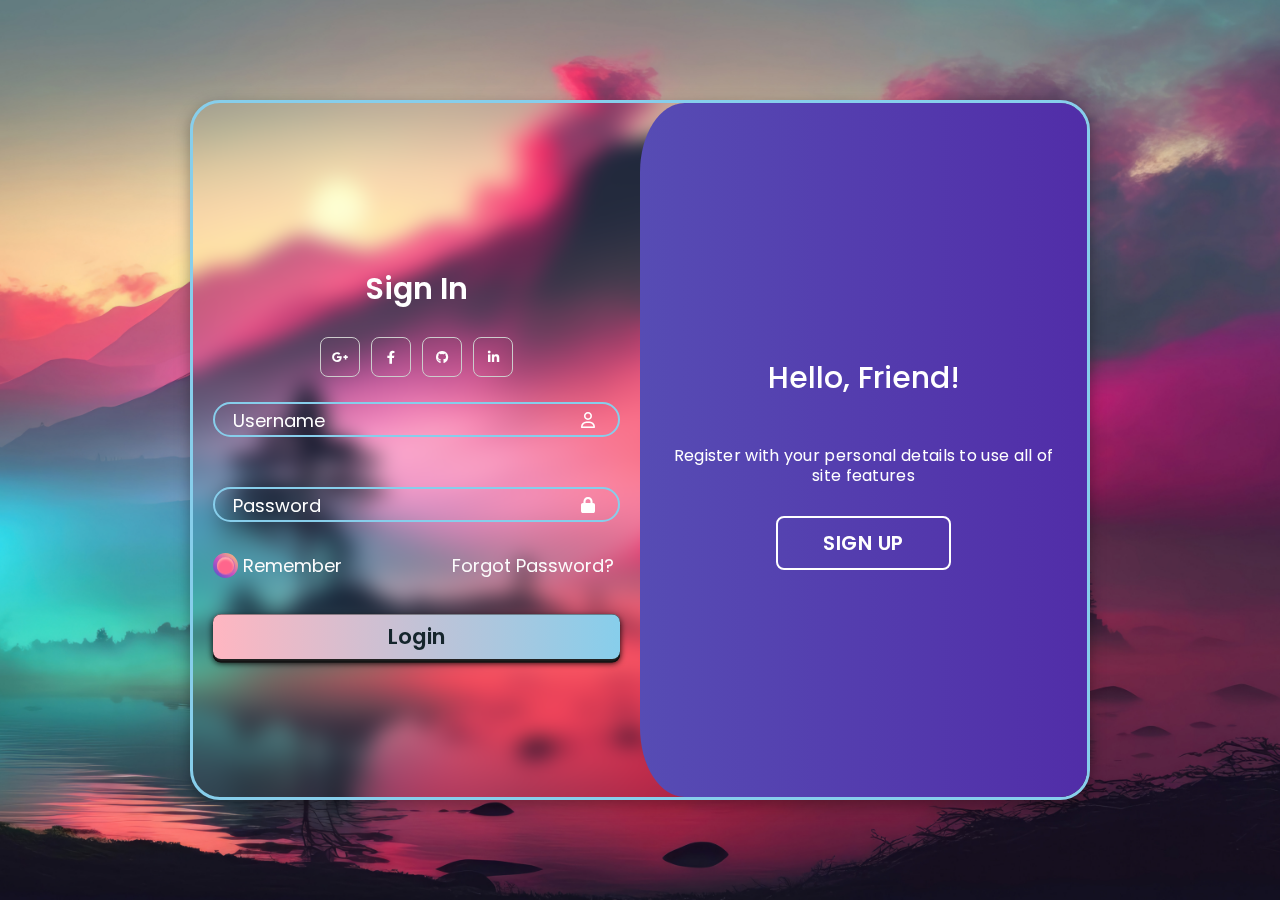
<file: index.html>
<!DOCTYPE html>
<html lang="en">

<head>
    <meta charset="UTF-8">
    <meta name="viewport" content="width=device-width, initial-scale=1.0">
    <link rel="stylesheet" href="https://cdnjs.cloudflare.com/ajax/libs/font-awesome/6.0.0-beta3/css/all.min.css">
    <link rel="stylesheet" href="assets/styles.css">
    <title>Portfolio | Alec Salutem</title>
</head>

<body>
    <div class="container" id="container">
        <div class="form-container sign-up">
            <div class="register_box">
                <h1>Create Account</h1>
                <div class="social-icons2">
                    <a href="#" class="socicon"><i class="fa-brands fa-google-plus-g"></i></a>
                    <a href="#" class="socicon"><i class="fa-brands fa-facebook-f"></i></a>
                    <a href="#" class="socicon"><i class="fa-brands fa-github"></i></a>
                    <a href="#" class="socicon"><i class="fa-brands fa-linkedin-in"></i></a>
                </div>
                <div class="opt_reg">
                    <label>or use your email for registeration</label>
                </div>
                <div class="reg_input_box">
                    <input type="text" id="sign_up" class="reginput_field" required>
                    <span for="fname" class="regspan">First Name</span>
                    <i class="fa-regular fa-user regicon"></i>
                </div>
                <div class="reg_input_box">
                    <input type="text" id="sign_up" class="reginput_field" required>
                    <span for="lname" class="regspan">Last Name</span>
                    <i class="fa-regular fa-user regicon"></i>
                </div>
                <div class="reg_input_box">
                    <input type="test" id="sign_up" class="reginput_field" required>
                    <span for="email" class="regspan">Email</span>
                    <i class="fa-regular fa-envelope regicon"></i>
                </div>
                <div class="reg_input_box">
                    <input type="text" id="sign_up" class="reginput_field" required>
                    <span for="user" class="regspan">Username</span>
                    <i class="fa-regular fa-user regicon"></i>
                </div>
                <div class="reg_input_box">
                    <input type="password" id="sign_up" class="reginput_field" required>
                    <span for="pass" class="regspan">Password</span>
                    <i class="fa-solid fa-lock regicon"></i>
                </div>
                <div class="reg_input_box">
                    <input type="password" id="sign_up" class="reginput_field" required>
                    <span for="pass" class="regspan">Confirm Password</span>
                    <i class="fa-solid fa-lock regicon"></i>
                </div>
                <div>
                    <button class="sbmt">Submit</button>
                </div>
            </div>
        </div>
        <div class="form-container sign-in">
            <form>
                <h1>Sign In</h1>
                <div class="social-icons">
                    
                    <a href="#" class="socicon"><i class="fa-brands fa-google-plus-g"></i></a>
                    <a href="#" class="socicon"><i class="fa-brands fa-facebook-f"></i></a>
                    <a href="#" class="socicon"><i class="fa-brands fa-github"></i></a>
                    <a href="#" class="socicon"><i class="fa-brands fa-linkedin-in"></i></a>
                </div>
                <div class="input_box">
                    <input type="text" class="input_field" id="sign_in" required>
                    <label for="user" class="label">Username</label>
                    <i class="fa-regular fa-user icon"></i>
                </div>
                <div class="input_box">
                    <input type="password" class="input_field" id="sign_in" required>
                    <label for="pass" class="label">Password</label>
                    <i class="fa-solid fa-lock icon"></i>
                </div>
                <div class="remember">
                    <div class="checkbox-wrapper">
                        <input id="_checkbox-26" type="checkbox">
                        <label for="_checkbox-26">
                            <div class="tick_mark"></div>
                        </label>
                    </div>
                    <label class="remember_me">Remember</label>
                    <div class="forgot">
                        <label onclick="goCheck()" href="#">Forgot Password?</label>
                    </div>
                </div>
                <div>
                    <button class="lgn">Login</button>
                </div>
            </form>
        </div>
        <div class="toggle-container">
            <div class="toggle">
                <div class="toggle-panel toggle-left">
                    <h2>Welcome Back!</h2>
                    <p>Enter your personal details to use all of site features</p>
                    <button onclick="clearInput()" class="hidden" id="login">Sign In</button>
                </div>
                <div class="toggle-panel toggle-right">
                    <h2>Hello, Friend!</h2>
                    <p>Register with your personal details to use all of site features</p>
                    <button onclick="clearInput()" class="hidden" id="register">Sign Up</button>
                </div>
            </div>
        </div>
    </div>
    
    <script src="assets/script.js"></script>
</body>

</html>
</file>
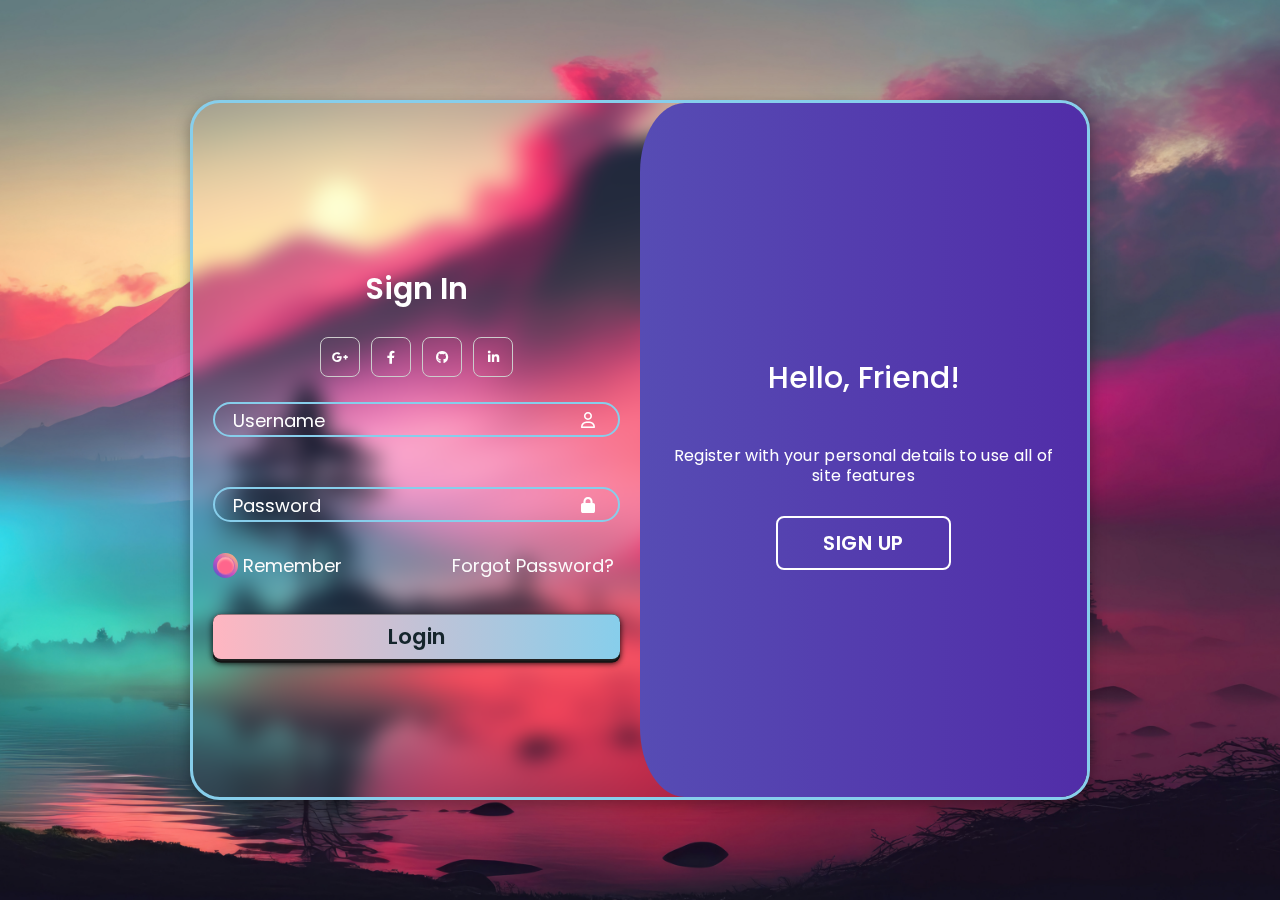
<file: signin_signup.html>
<!DOCTYPE html>
<html lang="en">

<head>
    <meta charset="UTF-8">
    <meta name="viewport" content="width=device-width, initial-scale=1.0">
    <link rel="stylesheet" href="https://cdnjs.cloudflare.com/ajax/libs/font-awesome/6.0.0-beta3/css/all.min.css">
    <link rel="stylesheet" href="assets/styles.css">
    <title>Portfolio | Alec Salutem</title>
</head>

<body>
    <div class="container" id="container">
        <div class="form-container sign-up">
            <div class="register_box">
                <h1>Create Account</h1>
                <div class="social-icons2">
                    <a href="#" class="socicon"><i class="fa-brands fa-google-plus-g"></i></a>
                    <a href="#" class="socicon"><i class="fa-brands fa-facebook-f"></i></a>
                    <a href="#" class="socicon"><i class="fa-brands fa-github"></i></a>
                    <a href="#" class="socicon"><i class="fa-brands fa-linkedin-in"></i></a>
                </div>
                <div class="opt_reg">
                    <label>or use your email for registeration</label>
                </div>
                <div class="reg_input_box">
                    <input type="text" id="sign_up" class="reginput_field" required>
                    <span for="fname" class="regspan">First Name</span>
                    <i class="fa-regular fa-user regicon"></i>
                </div>
                <div class="reg_input_box">
                    <input type="text" id="sign_up" class="reginput_field" required>
                    <span for="lname" class="regspan">Last Name</span>
                    <i class="fa-regular fa-user regicon"></i>
                </div>
                <div class="reg_input_box">
                    <input type="test" id="sign_up" class="reginput_field" required>
                    <span for="email" class="regspan">Email</span>
                    <i class="fa-regular fa-envelope regicon"></i>
                </div>
                <div class="reg_input_box">
                    <input type="text" id="sign_up" class="reginput_field" required>
                    <span for="user" class="regspan">Username</span>
                    <i class="fa-regular fa-user regicon"></i>
                </div>
                <div class="reg_input_box">
                    <input type="password" id="sign_up" class="reginput_field" required>
                    <span for="pass" class="regspan">Password</span>
                    <i class="fa-solid fa-lock regicon"></i>
                </div>
                <div class="reg_input_box">
                    <input type="password" id="sign_up" class="reginput_field" required>
                    <span for="pass" class="regspan">Confirm Password</span>
                    <i class="fa-solid fa-lock regicon"></i>
                </div>
                <div>
                    <button class="sbmt">Submit</button>
                </div>
            </div>
        </div>
        <div class="form-container sign-in">
            <form>
                <h1>Sign In</h1>
                <div class="social-icons">
                    
                    <a href="#" class="socicon"><i class="fa-brands fa-google-plus-g"></i></a>
                    <a href="#" class="socicon"><i class="fa-brands fa-facebook-f"></i></a>
                    <a href="#" class="socicon"><i class="fa-brands fa-github"></i></a>
                    <a href="#" class="socicon"><i class="fa-brands fa-linkedin-in"></i></a>
                </div>
                <div class="input_box">
                    <input type="text" class="input_field" id="sign_in" required>
                    <label for="user" class="label">Username</label>
                    <i class="fa-regular fa-user icon"></i>
                </div>
                <div class="input_box">
                    <input type="password" class="input_field" id="sign_in" required>
                    <label for="pass" class="label">Password</label>
                    <i class="fa-solid fa-lock icon"></i>
                </div>
                <div class="remember">
                    <div class="checkbox-wrapper">
                        <input id="_checkbox-26" type="checkbox">
                        <label for="_checkbox-26">
                            <div class="tick_mark"></div>
                        </label>
                    </div>
                    <label class="remember_me">Remember</label>
                    <div class="forgot">
                        <label onclick="goCheck()" href="#">Forgot Password?</label>
                    </div>
                </div>
                <div>
                    <button class="lgn">Login</button>
                </div>
            </form>
        </div>
        <div class="toggle-container">
            <div class="toggle">
                <div class="toggle-panel toggle-left">
                    <h2>Welcome Back!</h2>
                    <p>Enter your personal details to use all of site features</p>
                    <button onclick="clearInput()" class="hidden" id="login">Sign In</button>
                </div>
                <div class="toggle-panel toggle-right">
                    <h2>Hello, Friend!</h2>
                    <p>Register with your personal details to use all of site features</p>
                    <button onclick="clearInput()" class="hidden" id="register">Sign Up</button>
                </div>
            </div>
        </div>
    </div>
    
    <script src="assets/script.js"></script>
</body>

</html>
</file>
<file: assets/styles.css>
@import url('https://fonts.googleapis.com/css2?family=Poppins:ital,wght@0,100;0,200;0,300;0,400;0,500;0,600;0,700;0,800;0,900;1,100;1,200;1,300;1,400;1,500;1,600;1,700;1,800;1,900&display=swap');

*{
    margin: 0;
    padding: 0;
    box-sizing: border-box;
    font-family: 'Poppins', sans-serif;
}

body{
    background-image: url("img/sunsetmtn.jpg");
    background-position: center;
    background-size: cover;
    background-repeat: no-repeat;
    background-attachment: fixed;

    display: flex;
    align-items: center;
    justify-content: center;
    min-height: 100vh;
    padding: 0 20px;
}

/* Sign-in */
.container{
    border: 3px solid skyblue;
    border-radius: 10px;
    backdrop-filter: blur(10px);
    border-radius: 30px;
    box-shadow: 0 5px 15px rgba(0, 0, 0, 0.35);
    position: relative;
    overflow: hidden;
    width: 900px;
    height: 700px;
}

.container h1{
    color: #ffffff;
    font-size: 30px;
    font-weight: 600;
    padding: 25px 0;
    text-align: center;
    user-select: none;
}

.container h2{
    color: #ffffff;
    font-size: 30px;
    font-weight: 500;
    padding: 25px 0;
    text-align: center;
}

.container p{
    font-size: 16px;
    line-height: 20px;
    letter-spacing: 0.3px;
    margin: 20px 0;
}

.container a{
    color: #ffffff;
    font-size: 13px;
    text-decoration: none;
    margin: 15px 0 10px;
}


.hidden{
    background-color: transparent;
    border-color: #fff;
    color: #fff;
    font-size: 20px;
    padding: 10px 45px;
    border: 2px solid;
    border-radius: 8px;
    font-weight: 600;
    letter-spacing: 0.5px;
    text-transform: uppercase;
    margin-top: 10px;
    cursor: pointer;
}

.container form{
    display: flex;
    width: 100%;
    font-size: 20px;
    color: #ffffff;
    justify-content: center;
    flex-direction: column;
    padding: 0 20px;
    height: 100%;
}

.container input{
    margin: 5px 0;
    padding: 10px 15px;
    border-radius: 30px;
    width: 100%;
    height: 35px;
    font-size: 18px;
    background: transparent;
    color: rgb(255, 255, 255);
    font-weight: 500;
    border: 2px solid skyblue;
    outline: none;    
}

.input_box{
    position: relative;
    display: flex;
    flex-direction: column;
    padding: 20px 0;
}


.label{
    position: absolute;
    top: 30px;
    left: 20px;
    transition: .2s;
    color: rgb(255, 255, 255);
    user-select: none;
    font-size: 18px;
    text-align: center;
}

.label:hover,
.label:valid{
    position: absolute;
    top: 0px;
    left: 0px;
    font-size: 18px;
    background-color: skyblue;
    border-radius: 30px;
    color: black;
    padding: 0 10px;
}

.input_field:hover + .label,
.input_field:valid + .label{
    position: absolute;
    top: 0px;
    left: 0px;
    font-size: 18px;
    background-color: skyblue;
    border-radius: 30px;
    color: black;
    padding: 0 10px;
}


.lgn{
    font: inherit;
    width: 100%;
    background-color: #2a2a2a;
    border: 0;
    color: #15252c;
    border-radius: 8px;
    font-size: 21.6px;
    padding: 6px 16px;
    font-weight: 600;
    box-shadow:
    inset 0 0.48px 0 0 #3a3a3a,
    0 0.48px 0 0 #252525,
    0 1px 0 0 #202020,
    0 2px 0 0 #1c1c1c,
    0 2px 0 0 #181818,
    0 3.2px 0 0 #141414,
    0 3.6px 0 0 #101010,
    0 3.6px 6px 0 #070606;
    background: linear-gradient(to right, lightpink, skyblue);
    transition: 0.15s ease;
    cursor: pointer;
}

.lgn:active{
    translate: 0 3.6px;
    box-shadow: 0 0.425em 0.5em 0 skyblue;
}

.signinicon{
    position: absolute;
    top: 45px;
    right: 25px;
    font-size: 20px;
    color: white;
}

.form-container{
    position: absolute;
    align-items: center;
    top: 0;
    height: 100%;
    transition: all 0.6s ease-in-out;
}

.sign-in{
    left: 0;
    width: 50%;
    z-index: 2;
}

.container.active .sign-in{
    transform: translateX(100%);
    opacity: 0;
}

.icon{
    position: absolute;
    top: 35px;
    right: 25px;
    font-size: 16px;
    color: white;
}
@keyframes move{
    0%, 49.99%{
        opacity: 0;
        z-index: 1;
    }
    50%, 100%{
        opacity: 1;
        z-index: 5;
    }
}

.social-icons{
    text-align: center;
}

.social-icons a{
    border: 1px solid #ccc;
    border-radius: 20%;
    display: inline-flex;
    justify-content: center;
    align-items: center;
    margin: 0 3px;
    width: 40px;
    height: 40px;
}

.toggle-container{
    position: absolute;
    top: 0;
    left: 50%;
    width: 50%;
    height: 100%;
    overflow: hidden;
    transition: all 0.6s ease-in-out;
    border-radius: 10% 0 0 10%;
    z-index: 1000;
}

.container.active .toggle-container{
    transform: translateX(-100%);
    border-radius: 0 10% 10% 0;
}

.toggle{
    background-color: #512da8;
    height: 100%;
    background: linear-gradient(to right, #5c6bc0, #512da8);
    color: #fff;
    position: relative;
    left: -100%;
    height: 100%;
    width: 200%;
    transform: translateX(0);
    transition: all 0.6s ease-in-out;
}

.container.active .toggle{
    transform: translateX(50%);
}

.toggle-panel{
    position: absolute;
    width: 50%;
    height: 100%;
    display: flex;
    align-items: center;
    justify-content: center;
    flex-direction: column;
    padding: 0 30px;
    text-align: center;
    top: 0;
    transform: translateX(0);
    transition: all 0.6s ease-in-out;
    user-select: none;
}

.toggle-left{
    transform: translateX(-200%);
}

.container.active .toggle-left{
    transform: translateX(0);
}

.toggle-right{
    right: 0;
    transform: translateX(0);
}

.container.active .toggle-right{
    transform: translateX(200%);
}
.remember{
    display: flex;
    justify-content: flex-start;
    margin-bottom: 30px;
    font-size: 12px;
    user-select: none; 
    color: rgb(252, 252, 252);
}

.remember .remember_me{
    font-size: 18px;
    padding: 5px 0px 0px 5px;
}

.forgot{
    font-size: 18px;
    padding: 5px 0px 5px 110px;
}

.forgot label:hover{
    text-decoration: underline;    
    text-decoration-thickness: 3px;
}

.checkbox-wrapper {
    display: flex;
    align-items: center;
    justify-content: center;
}

.checkbox-wrapper * {
    -webkit-tap-highlight-color: transparent;
    outline: none;
    user-select: none;
}
  
.checkbox-wrapper input[type="checkbox"] {
    display: none;
}
  
.checkbox-wrapper label {
    --size: 25px;
    --shadow: calc(var(--size) * .07) calc(var(--size) * .1);
    position: relative;
    display: block;
    width: var(--size);
    height: var(--size);
    margin: 0 auto;
    background-color: #4158D0;
    background-image: linear-gradient(43deg, #4158D0 0%, #C850C0 46%, #FFCC70 100%);
    border-radius: 50%;
    cursor: pointer;
    transition: 0.2s ease transform, 0.2s ease background-color,
        0.2s ease box-shadow;
    overflow: hidden;
    z-index: 1;
}
  
.checkbox-wrapper label:before {
    content: "";
    position: absolute;
    top: 50%;
    right: 0;
    left: 0;
    width: calc(var(--size) * .7);
    height: calc(var(--size) * .7);
    margin: 0 auto;
    background-color: #ff658c;
    backdrop-filter: blur(10px);
    transform: translateY(-50%);
    border-radius: 50%;
    box-shadow: inset 0 var(--shadow) #ffbeb8;
    transition: 0.2s ease width, 0.2s ease height;
}
  
.checkbox-wrapper label:hover:before {
    width: calc(var(--size) * .55);
    height: calc(var(--size) * .55);
    box-shadow: inset 0 var(--shadow) #ff9d96;
}
  
.checkbox-wrapper label:active {
    transform: scale(0.9);
}
  
.checkbox-wrapper .tick_mark {
    position: absolute;
    top: -1px;
    right: 0;
    left: calc(var(--size) * -.05);
    width: calc(var(--size) * .6);
    height: calc(var(--size) * .6);
    margin: 0 auto;
    margin-left: calc(var(--size) * .14);
    transform: rotateZ(-40deg);
}
  
.checkbox-wrapper .tick_mark:before,
    .checkbox-wrapper .tick_mark:after {
    content: "";
    position: absolute;
    background-color: #fff;
    border-radius: 2px;
    opacity: 0;
    transition: 0.2s ease transform, 0.2s ease opacity;
}
  
.checkbox-wrapper .tick_mark:before {
    left: 0;
    bottom: 0;
    width: calc(var(--size) * .1);
    height: calc(var(--size) * .3);
    box-shadow: -2px 0 5px rgba(0, 0, 0, 0.23);
    transform: translateY(calc(var(--size) * -.68));
}
  
.checkbox-wrapper .tick_mark:after {
    left: 0;
    bottom: 0;
    width: 100%;
    height: calc(var(--size) * .1);
    box-shadow: 0 3px 5px rgba(0, 0, 0, 0.23);
    transform: translateX(calc(var(--size) * .78));
}
  
.checkbox-wrapper input[type="checkbox"]:checked + label {
    background-color: #4158D0;
    background-image: linear-gradient(43deg, #4158D0 0%, #C850C0 46%, #FFCC70 100%);
    box-shadow: rgba(0, 0, 0, 0.3) 0px 19px 38px, rgba(0, 0, 0, 0.22) 0px 15px 12px;
}
  
.checkbox-wrapper input[type="checkbox"]:checked + label:before {
    width: 0;
    height: 0;
}
  
.checkbox-wrapper input[type="checkbox"]:checked + label .tick_mark:before,
    .checkbox-wrapper input[type="checkbox"]:checked + label .tick_mark:after {
    transform: translate(0);
    opacity: 1;
}

/* Sign-up */

.sign-up{
    left: 0;
    width: 50%;
    opacity: 0;
}

.sign-up .register_box{
    padding: 0px 20px;
    height: 100%;
    justify-content: center;
    flex-direction: column;
}

.opt_reg{
    text-align: center;
    padding: 20px 0;
    font-size: 15px;
    color: white;
    font-weight: 500;
}

.sign-up .regspan{
    position: absolute;
    font-weight: bold;
    top: 25px;
    left: 20px;
    transition: .2s;
    font-size: small;
    color: white;
    user-select: none;
}

.regspan:hover,
.regspan:valid{
    position: absolute;
    top: -10px;
    left: 0px;
    font-size: 18px;
    background-color: skyblue;
    border-radius: 30px;
    color: black;
    padding: 0 10px;
}

.reginput_field:hover + .regspan,
.reginput_field:valid + .regspan{
    position: absolute;
    top: -10px;
    left: 0px;
    font-size: 18px;
    background-color: skyblue;
    border-radius: 30px;
    color: black;
    padding: 0 10px;
}

.reginput_field:hover + .regspan,
.reginput_field:valid + .regspan{
    position: absolute;
    top: -10px;
    left: 0px;
    font-size: 18px;
    background-color: skyblue;
    border-radius: 30px;
    color: black;
    padding: 0 10px;
}

.container.active .sign-up{
    transform: translateX(100%);
    opacity: 1;
    z-index: 5;
    animation: move 0.6s;
}

.social-icons2{
    text-align: center;
}

.social-icons2 a{
    border: 1px solid #ccc;
    border-radius: 20%;
    display: inline-flex;
    justify-content: center;
    align-items: center;
    margin: 0 3px;
    width: 40px;
    height: 40px;
}

.reg_input_box{
    position: relative;
    display: flex;
    flex-direction: column;
    padding: 10px 0;
}

.reg_input_field{
    width: 100%;
    height: 55px;
    font-size: 16px;
    background: transparent;
    color: white;
    font-weight: 550;
    padding-inline: 20px 50px;
    border: 2px solid skyblue;
    border-radius: 30px;
    outline: none;
}

.reginput_field{
    width: 100%;
    height: 55px;
    font-size: 16px;
    background: transparent;
    color: white;
    font-weight: 550;
    padding: 0px 50px 0px 20px;
    border: 2px solid skyblue;
    border-radius: 30px;
    outline: none;
}

.regicon{
    position: absolute;
    top: 25px;
    right: 35px;
    font-size: 16px;
    color: white;
}


.sbmt{
    font: inherit;
    width: 100%;
    background-color: #2a2a2a;
    border: 0;
    color: #15252c;
    border-radius: 8px;
    font-size: 21.6px;
    padding: 6px 16px;
    font-weight: 600;
    box-shadow:
    inset 0 0.48px 0 0 #3a3a3a,
    0 0.48px 0 0 #252525,
    0 1px 0 0 #202020,
    0 2px 0 0 #1c1c1c,
    0 2px 0 0 #181818,
    0 3.2px 0 0 #141414,
    0 3.6px 0 0 #101010,
    0 3.6px 6px 0 #0a0a0a;
    background: linear-gradient(to right, lightpink, skyblue);
    transition: 0.15s ease;
    cursor: pointer;
}

.sbmt:active{
    translate: 0 3.6px;
    box-shadow: 0 0.425em 0.5em 0 skyblue;
}
</file>
